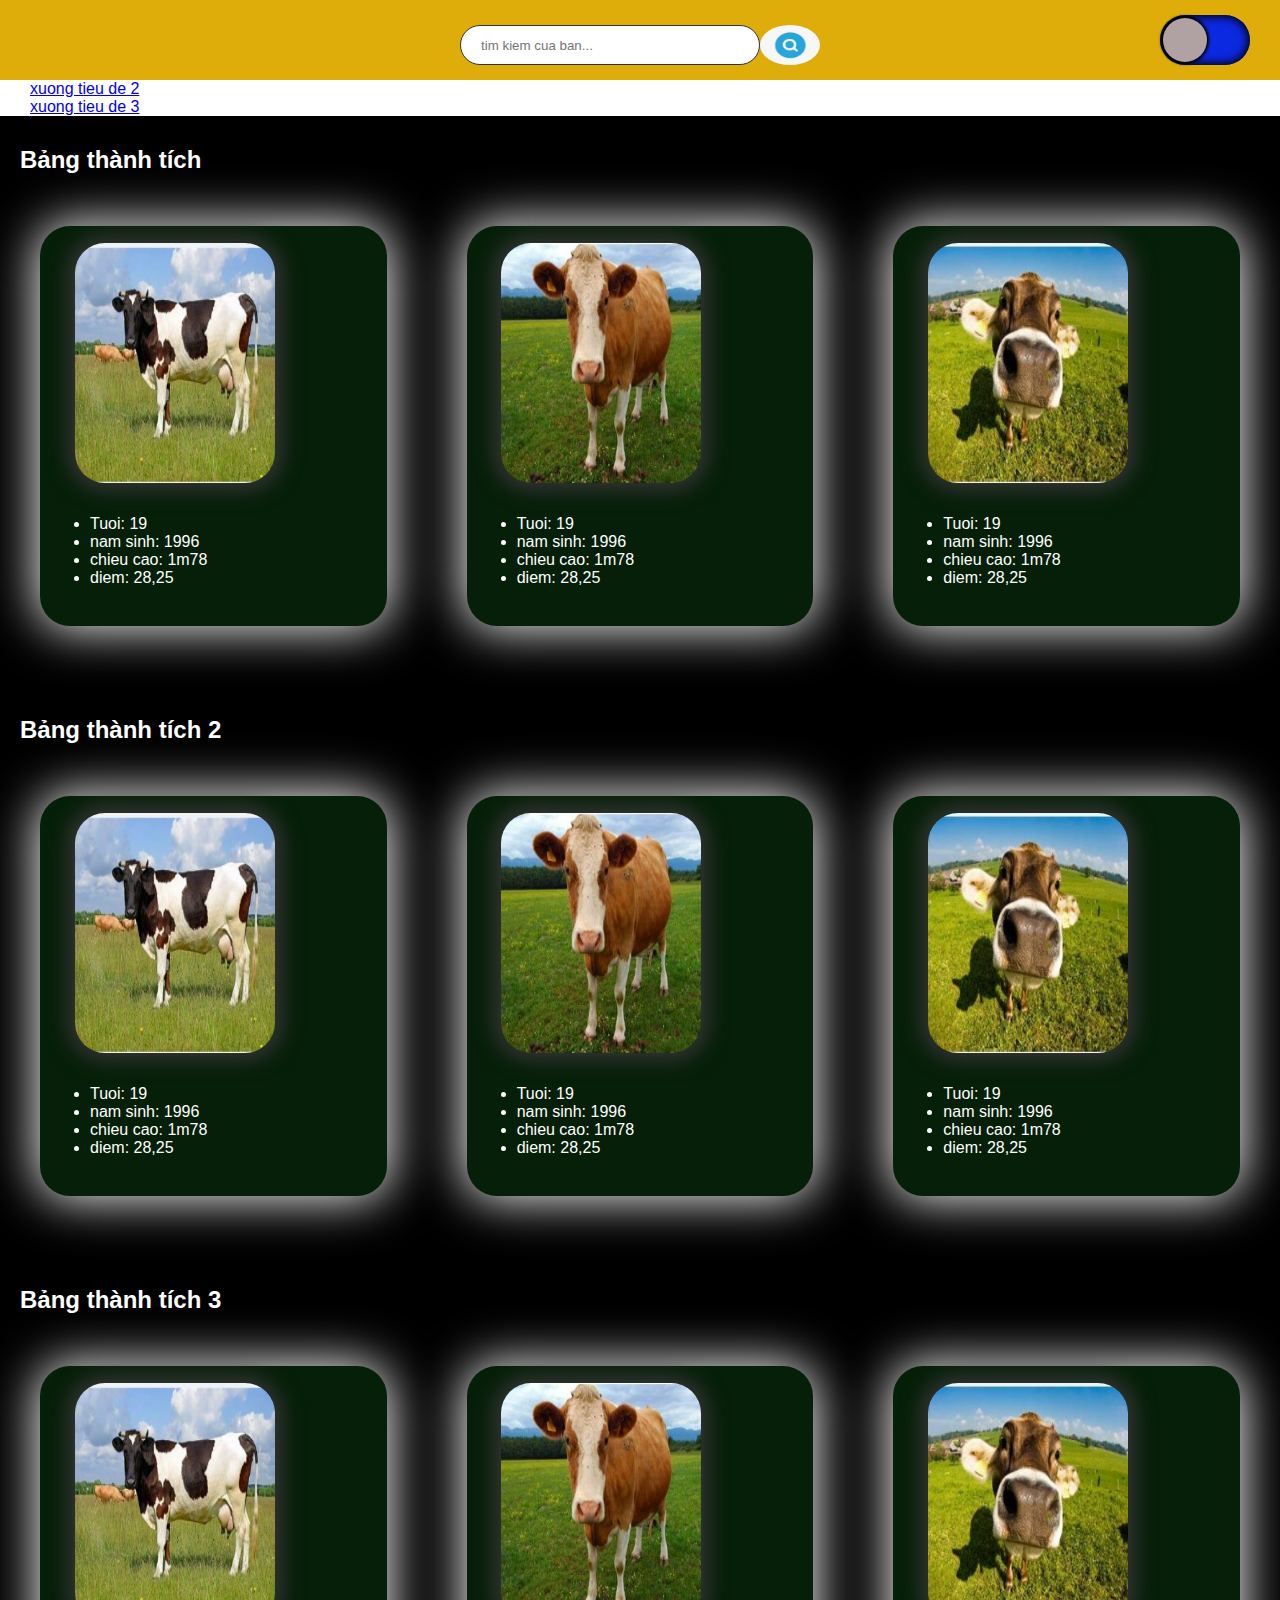
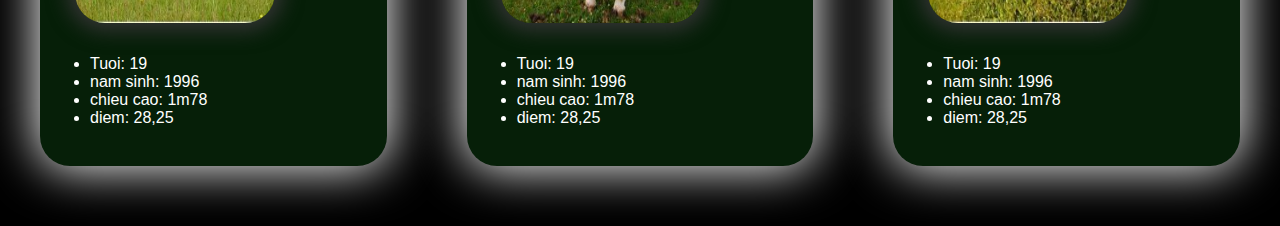
<file: index.html>
<!DOCTYPE html>
<html lang="en">

<head>
    <meta charset="UTF-8">
    <meta http-equiv="X-UA-Compatible" content="IE=edge">
    <meta name="viewport" content="width=device-width, initial-scale=1.0">
    <title>Document</title>

    <link rel="stylesheet" href="./style/indec.css">

</head>

<body>
    <div class="big0">
        <div class="nen">
            <div id="nut" class="nut">

            </div>
        </div>
        <script>
            var k = document.querySelector('#nut');
            var h = document.querySelector('.big0');
            var j = document.querySelector('.nen');

            j.onclick = function() {
                //mau
                h.classList.toggle('mau');
                //hanh dong
                k.classList.toggle('hanhdong');

            }
        </script>
        <input id="timkiem" type="search" name="tim kiem" placeholder="tim kiem cua ban...">
        <a href="./codeFrom.html" class="search-btn">
            <img class="tim" src="./hinh/anh4.jpg" alt="anh4">
        </a>
    </div>

    <div class="contain">
        <div class="menu">
            <a href="#tieude2"> xuong tieu de 2</a> <br>
            <a href="#tieude3">xuong tieu de 3</a>

        </div>
        <div class="tieude">
            <h2>Bảng thành tích</h2>
        </div>
        <div class="big">
            <div class="sam">
                <img class="hinh" src="./hinh/anh1.jpg" alt="anh">
                <ul>
                    <li>Tuoi: 19</li>
                    <li>nam sinh: 1996</li>
                    <li>chieu cao: 1m78</li>
                    <li>diem: 28,25</li>
                </ul>
            </div>
            <div class="sam">
                <img class="hinh" src="./hinh/anh2.jpg" alt="anh">
                <ul>
                    <li>Tuoi: 19</li>
                    <li>nam sinh: 1996</li>
                    <li>chieu cao: 1m78</li>
                    <li>diem: 28,25</li>
                </ul>
            </div>
            <div class="sam">
                <img class="hinh" src="./hinh/anh3.jpg" alt="anh">
                <ul>
                    <li>Tuoi: 19</li>
                    <li>nam sinh: 1996</li>
                    <li>chieu cao: 1m78</li>
                    <li>diem: 28,25</li>
                </ul>
            </div>
        </div>

    </div>
    <div class="contain">
        <div class="tieude">
            <h2 id="tieude2">Bảng thành tích 2</h2>
        </div>
        <div class="big">
            <div class="sam">
                <img class="hinh" src="./hinh/anh1.jpg" alt="anh">
                <ul>
                    <li>Tuoi: 19</li>
                    <li>nam sinh: 1996</li>
                    <li>chieu cao: 1m78</li>
                    <li>diem: 28,25</li>
                </ul>
            </div>
            <div class="sam">
                <img class="hinh" src="./hinh/anh2.jpg" alt="anh">
                <ul>
                    <li>Tuoi: 19</li>
                    <li>nam sinh: 1996</li>
                    <li>chieu cao: 1m78</li>
                    <li>diem: 28,25</li>
                </ul>
            </div>
            <div class="sam">
                <img class="hinh" src="./hinh/anh3.jpg" alt="anh">
                <ul>
                    <li>Tuoi: 19</li>
                    <li>nam sinh: 1996</li>
                    <li>chieu cao: 1m78</li>
                    <li>diem: 28,25</li>
                </ul>
            </div>
        </div>
    </div>
    <div class="contain">
        <div class="tieude">
            <h2 id="tieude3">Bảng thành tích 3</h2>
        </div>
        <div class="big">
            <div class="sam">
                <img class="hinh" src="./hinh/anh1.jpg" alt="anh">
                <ul>
                    <li>Tuoi: 19</li>
                    <li>nam sinh: 1996</li>
                    <li>chieu cao: 1m78</li>
                    <li>diem: 28,25</li>
                </ul>
            </div>
            <div class="sam">
                <img class="hinh" src="./hinh/anh2.jpg" alt="anh">
                <ul>
                    <li>Tuoi: 19</li>
                    <li>nam sinh: 1996</li>
                    <li>chieu cao: 1m78</li>
                    <li>diem: 28,25</li>
                </ul>
            </div>
            <div class="sam">
                <img class="hinh" src="./hinh/anh3.jpg" alt="anh">
                <ul>
                    <li>Tuoi: 19</li>
                    <li>nam sinh: 1996</li>
                    <li>chieu cao: 1m78</li>
                    <li>diem: 28,25</li>
                </ul>
            </div>
        </div>
    </div>
</body>

</html>
</file>
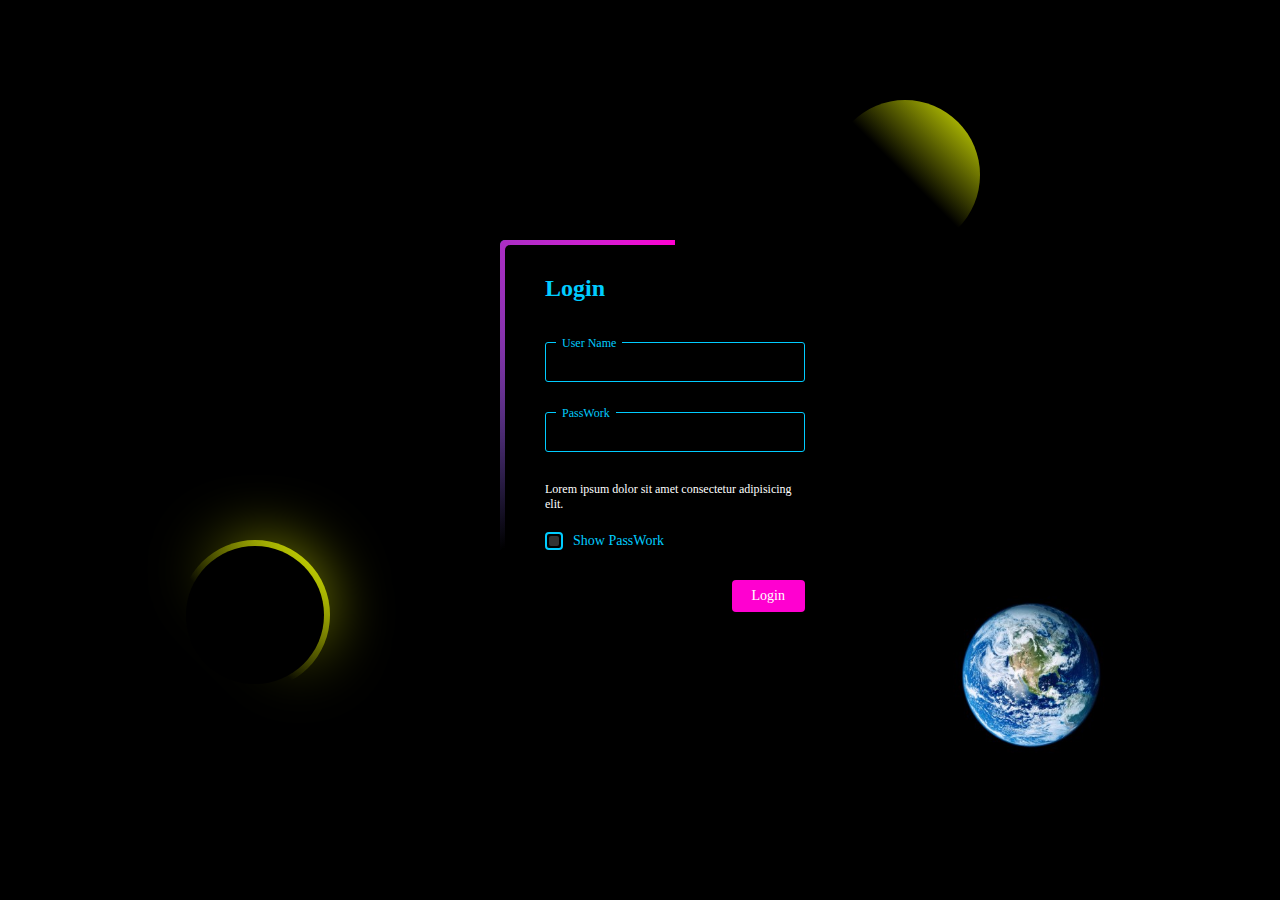
<file: codeFrom.html>
<!DOCTYPE html>
<html lang="en">

<head>
    <meta charset="UTF-8">
    <meta http-equiv="X-UA-Compatible" content="IE=edge">
    <meta name="viewport" content="width=device-width, initial-scale=1.0">
    <link rel="stylesheet" href="./style/toMauForm.css">
    <script src="./javasript/form.js"></script>
    <title>Document</title>
</head>

<body>
    <div class="bem"></div>
    <div class="contai">

        <form action="#" class="form">
            <div class="title">Login</div>

            <div class="inpu-box">
                <input class="user" type="text">
                <span class="s-title">User Name</span>
            </div>
            <div class="inpu-box">
                <input class="password" type="password">
                <span class="s-title">PassWork</span>
            </div>

            <div class="info">Lorem ipsum dolor sit amet consectetur adipisicing elit.</div>
            <div class="chatbox">
                <span class="show-pass" onclick="hienmk()">
                <div class="before"></div></span>
                <span>Show PassWork</span>
            </div>

            <a class="Submit" href="https://www.google.com">Login</a>
        </form>
    </div>

    <div class="bem2"></div>
    <img class="traidat" src="./hinh/traiDat.jpg" alt="traidat">
    
</body>

</html>
</file>
<file: style/indec.css>
body {
  margin: 0px;
  padding: 0px;
  font-family: "poppins", sans-serif;
}
body ul {
  margin: 10px;
}
body .big0 {
  width: 100%;
  height: 80px;
  margin: 0px;
  background: rgb(223, 173, 9);
  padding: 0px;
  display: flex;
  justify-content: center;
  position: relative;
}
body .big0 .nen {
  height: 50px;
  width: 90px;
  background: rgb(12, 41, 226);
  position: absolute;
  top: 15px;
  right: 30px;
  box-shadow: inset 0px 0px 10px 2px black;
  border-radius: 30px;
  cursor: pointer;
}
body .big0 .nen .nut {
  height: 44px;
  width: 44px;
  background: rgb(176, 162, 162);
  border-radius: 50%;
  position: absolute;
  top: 3px;
  box-shadow: 0px 0px 3px 2px black;
  transition: 0.5s;
  left: 3px;
}
body .big0 .nen .hanhdong {
  left: 44px;
}
body .big0 #timkiem {
  border: 1px solid #333;
  border-radius: 20px;
  height: 40px;
  width: 300px;
  padding-left: 20px;
  margin-top: 25px;
}
body .big0 a .tim {
  height: 40px;
  width: 60px;
  border-radius: 50%;
  margin-top: 25px;
}
body .mau {
  background: rgb(111, 240, 5);
}
body .contain .menu {
  margin-left: 30px;
}
body .contain .tieude {
  padding: 10px 20px;
  width: 100%;
  height: 50px;
  color: white;
  background: #000;
}
body .contain .big {
  margin: 0px;
  padding: 0px;
  width: 100%;
  height: 500px;
  background: #000;
  display: flex;
}
body .contain .big .sam {
  border: 2px;
  height: 400px;
  width: 400px;
  margin: 40px;
  color: white;
  border-radius: 30px;
  background-color: rgb(6, 31, 8);
  box-shadow: 0px 0px 50px 2px white;
}
body .contain .big .sam .hinh {
  width: 200px;
  height: 240px;
  border-radius: 30px;
  margin: 5% 10%;
  box-shadow: 0px 0px 20px 8px #333;
}/*# sourceMappingURL=indec.css.map */
</file>
<file: style/toMauForm.css>
* {
  margin: 0;
  padding: 0;
  box-sizing: border-box;
}
a {
    text-decoration: none;
}
body {
  display: flex;
  justify-content: space-between;
  align-items: center;
  min-height: 100vh;
  background: #000;
  font-family: roboto;
  color: #fff;
}
@-webkit-keyframes anim {
  from {
    transform: rotate(0deg);
  }
  to {
    transform: rotate(360deg);
  }
}
@keyframes anim {
  from {
    transform: rotate(0deg);
  }
  to {
    transform: rotate(360deg);
  }
}
body .contai {
  position: absolute;
  width: 350px;
  height: 420px;
  left: 200px;
  background: rgb(0, 0, 0);
  border-radius: 5px;
  display: flex;
  overflow: hidden;
  align-items: center;
  justify-content: center;
  margin-left: 300px;
}
body .contai::before, body .contai::after {
  content: "";
  position: absolute;
  width: 600px;
  height: 600px;
  background-image: conic-gradient(transparent, transparent, transparent, #00ccff);
  -webkit-animation: anim 4s linear infinite;
          animation: anim 4s linear infinite;
}
body .contai::after {
  -webkit-animation-delay: -2s;
          animation-delay: -2s;
  background-image: conic-gradient(transparent, transparent, transparent, #ff00d0);
}
body .contai .form {
  position: absolute;
  inset: 5px;
  background: #000;
  color: #fff;
  font-size: 12px;
  z-index: 1;
  border-radius: 5px;
  padding: 20px 40px;
}
body .contai .form .title {
  color: #00ccff;
  font-size: 24px;
  font-weight: 600;
  margin: 10px 0 40px;
}
body .contai .form .inpu-box {
  position: relative;
  display: block;
  width: 100%;
  height: 40px;
  border: solid 1px #00ccff;
  border-radius: 3px;
  margin-bottom: 30px;
}
body .contai .form .inpu-box input {
  background-color: transparent;
  outline: none;
  border: none;
  padding: 5px 10px;
  color: #00ccff;
  position: relative;
  width: 100%;
  height: 100%;
  display: block;
}
body .contai .form .inpu-box .s-title {
  position: absolute;
  top: -13px;
  left: 10px;
  color: #00ccff;
  background: #000;
  padding: 6px;
  font-size: 12px;
}
body .contai .form .chatbox {
  margin-top: 20px;
  font-size: 14px;
  display: flex;
  align-items: center;
  color: #00ccff;
}
body .contai .form .chatbox .show-pass {
  display: flex;
  align-items: center;
  justify-content: center;
  position: relative;
  margin-right: 10px;
  width: 18px;
  height: 18px;
  border: solid 2px #00ccff;
  border-radius: 4px;
  cursor: pointer;
}
body .contai .form .chatbox .show-pass .before {
  width: 10px;
  height: 10px;
  border-radius: 2px;
  background: #333;
}
body .contai .form .chatbox .show-pass .donglao {
  background-color: #00ccff;
}
body .contai .form .Submit {
  outline: none;
  background: #ff00d0;
  color: #fff;
  font-weight: 500;
  font-size: 14px;
  border: none;
  padding: 8px 20px;
  border-radius: 4px;
  display: flex;
  align-items: center;
  margin-top: 30px;
  float: right;
  cursor: pointer;
  
}

body .bem {
  
  position: absolute;
  height: 150px;
  width: 150px;
  top: 60vh;
  left: 20vh;
  border-radius: 50%;
  background-color: white;
  background: linear-gradient(45deg, transparent, transparent 40%, #e5f403);
  -webkit-animation: damate 2s linear infinite;
          animation: damate 2s linear infinite;
}
@-webkit-keyframes damate {
  from {
    transform: rotate(0deg);
    filter: hue-rotate(0deg);
  }
  to {
    transform: rotate(360deg);
    filter: hue-rotate(360deg);
  }
}
@keyframes damate {
  from {
    transform: rotate(0deg);
    filter: hue-rotate(0deg);
  }
  to {
    transform: rotate(360deg);
    filter: hue-rotate(360deg);
  }
}
body .bem::before {
  content: "";
  position: absolute;
  top: 6px;
  bottom: 6px;
  left: 6px;
  right: 6px;
  background: #000;
  border-radius: 50%;
  z-index: 10;
}
body .bem::after {
  content: "";
  position: absolute;
  top: 0px;
  bottom: 0px;
  left: 0px;
  right: 0px;
  background: linear-gradient(45deg, transparent, transparent 40%, #e5f403);
  border-radius: 50%;
  z-index: 1;
  filter: blur(30px);
}
body .bem2 {
  position: absolute;
  height: 150px;
  width: 150px;
  right: 300px;
  top: 100px;
  border-radius: 50%;
  background-color: white;
  background: linear-gradient(45deg, transparent, transparent 50%, #e5f403);
}
body .traidat {
  position: absolute;
  bottom: 100px;
  right: 100px;
  width: 270px;
  height: 260px;
}
</file>
